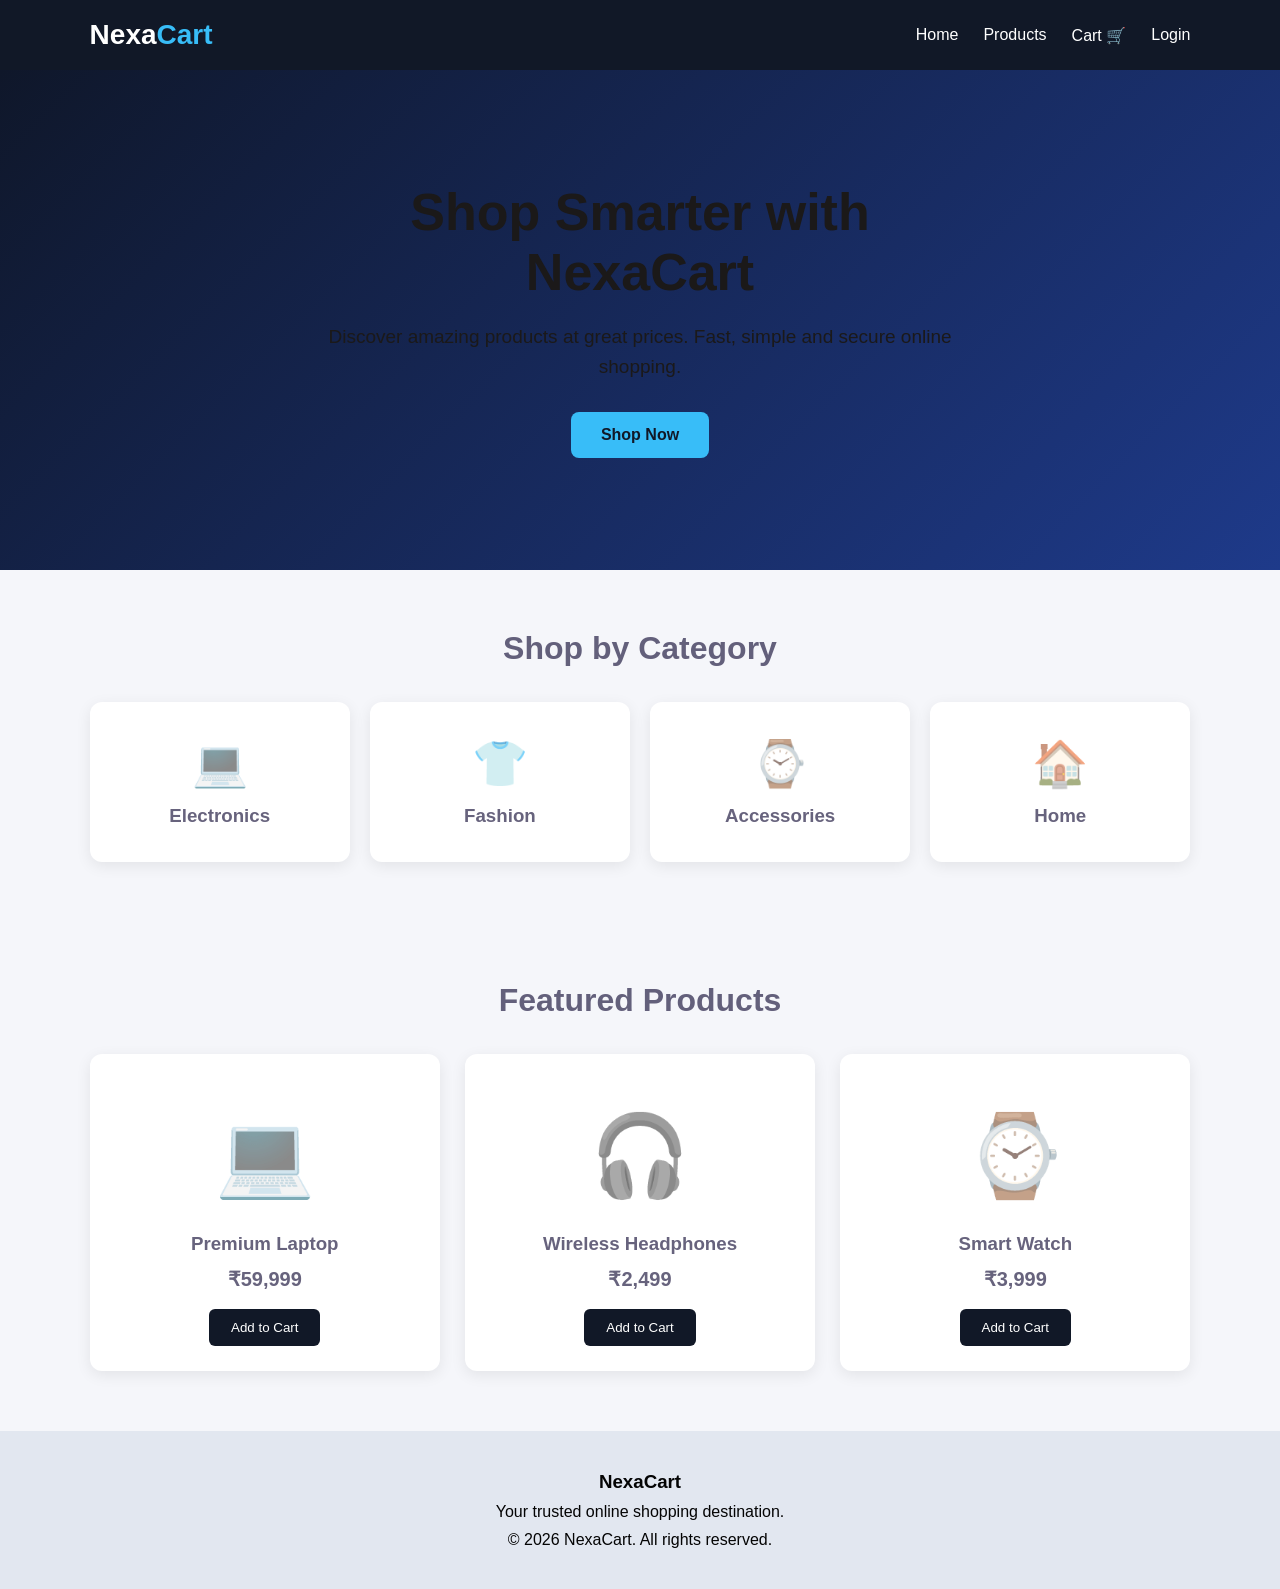
<file: index.html>
<!DOCTYPE html>
<html lang="en">
<head>
    <meta charset="UTF-8">
    <meta name="viewport" content="width=device-width, initial-scale=1.0">

    <title>NexaCart - Online Shopping</title>

    <link rel="stylesheet" href="css/style.css">
</head>

<body>

    <!-- Navigation Bar -->
    <header class="navbar">

        <div class="logo">
            Nexa<span>Cart</span>
        </div>

        <nav>
            <a href="index.html">Home</a>
            <a href="products.html">Products</a>
            <a href="cart.html">Cart 🛒</a>
            <a href="login.html">Login</a>
        </nav>

    </header>


    <!-- Hero Section -->
    <section class="hero">

        <div class="hero-content">

            <h1>Shop Smarter with NexaCart</h1>

            <p>
                Discover amazing products at great prices.
                Fast, simple and secure online shopping.
            </p>

            <a href="products.html" class="shop-btn">
                Shop Now
            </a>

        </div>

    </section>


    <!-- Categories -->
    <section class="categories">

        <h2>Shop by Category</h2>

        <div class="category-container">

            <div class="category-card">
                <div class="category-icon">💻</div>
                <h3>Electronics</h3>
            </div>

            <div class="category-card">
                <div class="category-icon">👕</div>
                <h3>Fashion</h3>
            </div>

            <div class="category-card">
                <div class="category-icon">⌚</div>
                <h3>Accessories</h3>
            </div>

            <div class="category-card">
                <div class="category-icon">🏠</div>
                <h3>Home</h3>
            </div>

        </div>

    </section>


    <!-- Featured Products -->
    <section class="featured">

        <h2>Featured Products</h2>

        <div class="product-container">

            <div class="product-card">

                <div class="product-image">💻</div>

                <h3>Premium Laptop</h3>

                <p class="price">₹59,999</p>

                <button onclick="addToCart('Premium Laptop', 59999)">
                    Add to Cart
                </button>

            </div>


            <div class="product-card">

                <div class="product-image">🎧</div>

                <h3>Wireless Headphones</h3>

                <p class="price">₹2,499</p>

                <button onclick="addToCart('Wireless Headphones', 2499)">
                    Add to Cart
                </button>

            </div>


            <div class="product-card">

                <div class="product-image">⌚</div>

                <h3>Smart Watch</h3>

                <p class="price">₹3,999</p>

                <button onclick="addToCart('Smart Watch', 3999)">
                    Add to Cart
                </button>

            </div>

        </div>

    </section>


    <!-- Footer -->
    <footer>

        <h3>NexaCart</h3>

        <p>
            Your trusted online shopping destination.
        </p>

        <p>
            © 2026 NexaCart. All rights reserved.
        </p>

    </footer>


    <script src="js/script.js"></script>

</body>
</html>
</file>
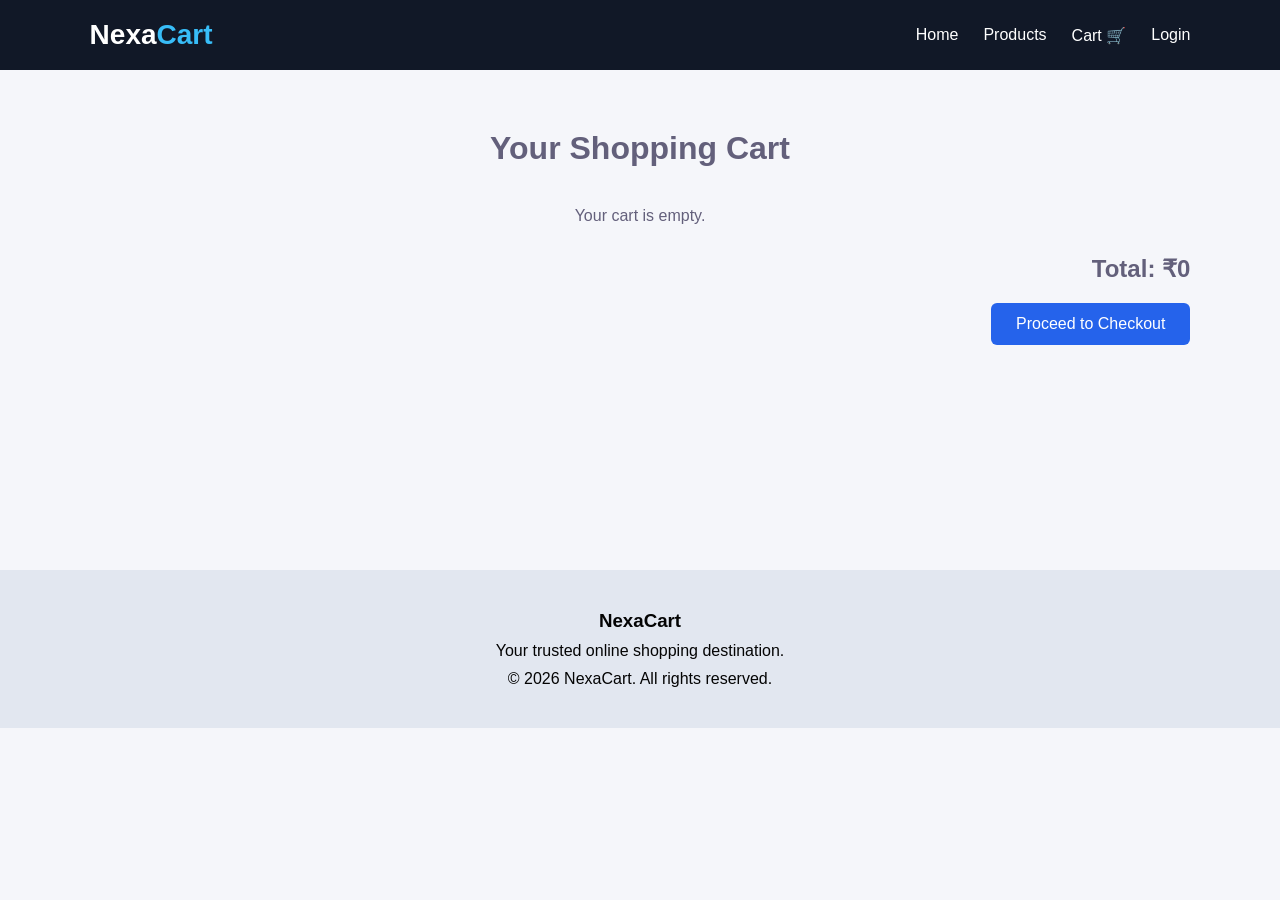
<file: cart.html>
<!DOCTYPE html>
<html lang="en">
<head>
    <meta charset="UTF-8">
    <meta name="viewport" content="width=device-width, initial-scale=1.0">

    <title>NexaCart - Cart</title>

    <link rel="stylesheet" href="css/style.css">
</head>

<body>

    <!-- Navigation -->
    <header class="navbar">

        <div class="logo">
            Nexa<span>Cart</span>
        </div>

        <nav>
            <a href="index.html">Home</a>
            <a href="products.html">Products</a>
            <a href="cart.html">Cart 🛒</a>
            <a href="login.html">Login</a>
        </nav>

    </header>


    <!-- Cart -->
    <section class="cart-section">

        <h2>Your Shopping Cart</h2>

        <div id="cart-items"></div>

        <div class="cart-summary">

            <h3>Total: ₹<span id="cart-total">0</span></h3>

            <button onclick="goToCheckout()" class="checkout-btn">
                Proceed to Checkout
            </button>

        </div>

    </section>


    <footer>

        <h3>NexaCart</h3>

        <p>Your trusted online shopping destination.</p>

        <p>© 2026 NexaCart. All rights reserved.</p>

    </footer>


    <script src="js/script.js"></script>

</body>
</html>
</file>
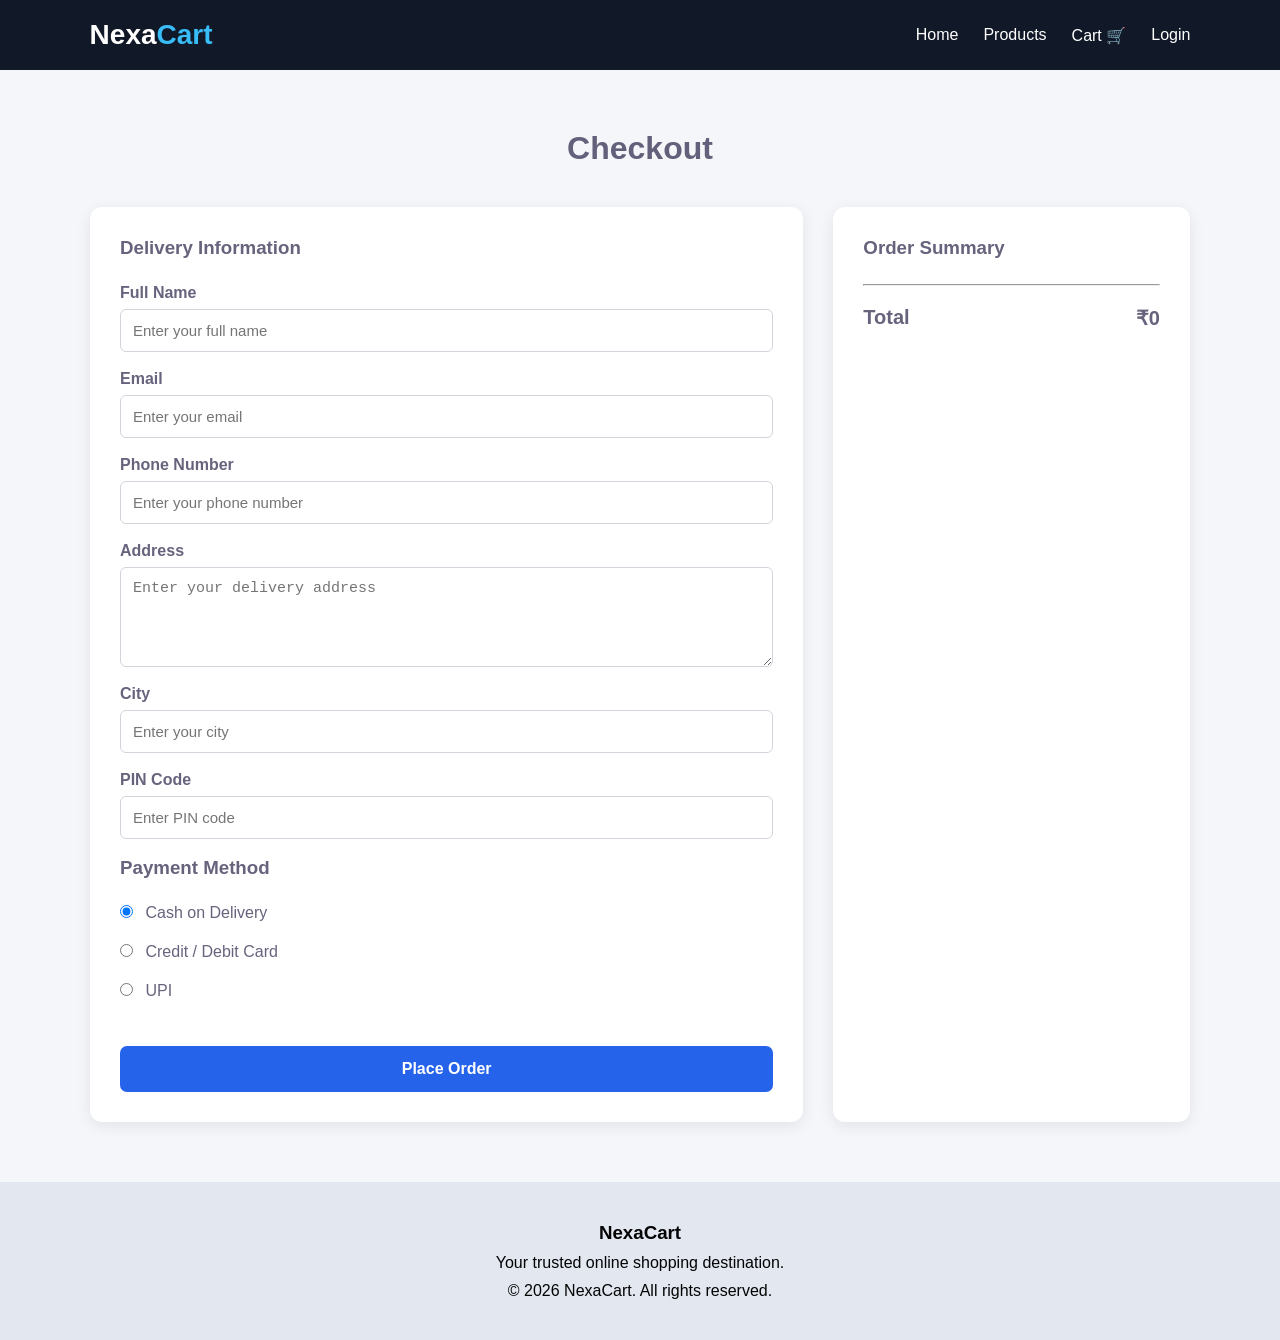
<file: checkout.html>
<!DOCTYPE html>
<html lang="en">
<head>
    <meta charset="UTF-8">
    <meta name="viewport" content="width=device-width, initial-scale=1.0">

    <title>NexaCart - Checkout</title>

    <link rel="stylesheet" href="css/style.css">
</head>

<body>

    <!-- Navigation -->
    <header class="navbar">

        <div class="logo">
            Nexa<span>Cart</span>
        </div>

        <nav>
            <a href="index.html">Home</a>
            <a href="products.html">Products</a>
            <a href="cart.html">Cart 🛒</a>
            <a href="login.html">Login</a>
        </nav>

    </header>


    <!-- Checkout -->
    <section class="checkout-section">

        <h2>Checkout</h2>

        <div class="checkout-container">

            <!-- Customer Details -->
            <div class="customer-details">

                <h3>Delivery Information</h3>

                <form id="checkout-form">

                    <label>Full Name</label>
                    <input
                        type="text"
                        id="full-name"
                        placeholder="Enter your full name"
                        required
                    >

                    <label>Email</label>
                    <input
                        type="email"
                        id="email"
                        placeholder="Enter your email"
                        required
                    >

                    <label>Phone Number</label>
                    <input
                        type="tel"
                        id="phone"
                        placeholder="Enter your phone number"
                        required
                    >

                    <label>Address</label>
                    <textarea
                        id="address"
                        placeholder="Enter your delivery address"
                        required
                    ></textarea>

                    <label>City</label>
                    <input
                        type="text"
                        id="city"
                        placeholder="Enter your city"
                        required
                    >

                    <label>PIN Code</label>
                    <input
                        type="text"
                        id="pincode"
                        placeholder="Enter PIN code"
                        required
                    >

                    <h3>Payment Method</h3>

                    <div class="payment-options">

                        <label>
                            <input
                                type="radio"
                                name="payment"
                                value="cod"
                                checked
                            >
                            Cash on Delivery
                        </label>

                        <label>
                            <input
                                type="radio"
                                name="payment"
                                value="card"
                            >
                            Credit / Debit Card
                        </label>

                        <label>
                            <input
                                type="radio"
                                name="payment"
                                value="upi"
                            >
                            UPI
                        </label>

                    </div>

                    <button
                        type="submit"
                        class="place-order-btn"
                    >
                        Place Order
                    </button>

                </form>

            </div>


            <!-- Order Summary -->
            <div class="order-summary">

                <h3>Order Summary</h3>

                <div id="checkout-items"></div>

                <hr>

                <div class="total-row">
                    <strong>Total</strong>

                    <strong>
                        ₹<span id="checkout-total">0</span>
                    </strong>
                </div>

            </div>

        </div>

    </section>


    <footer>

        <h3>NexaCart</h3>

        <p>Your trusted online shopping destination.</p>

        <p>© 2026 NexaCart. All rights reserved.</p>

    </footer>


    <script src="js/script.js"></script>

</body>
</html>
</file>
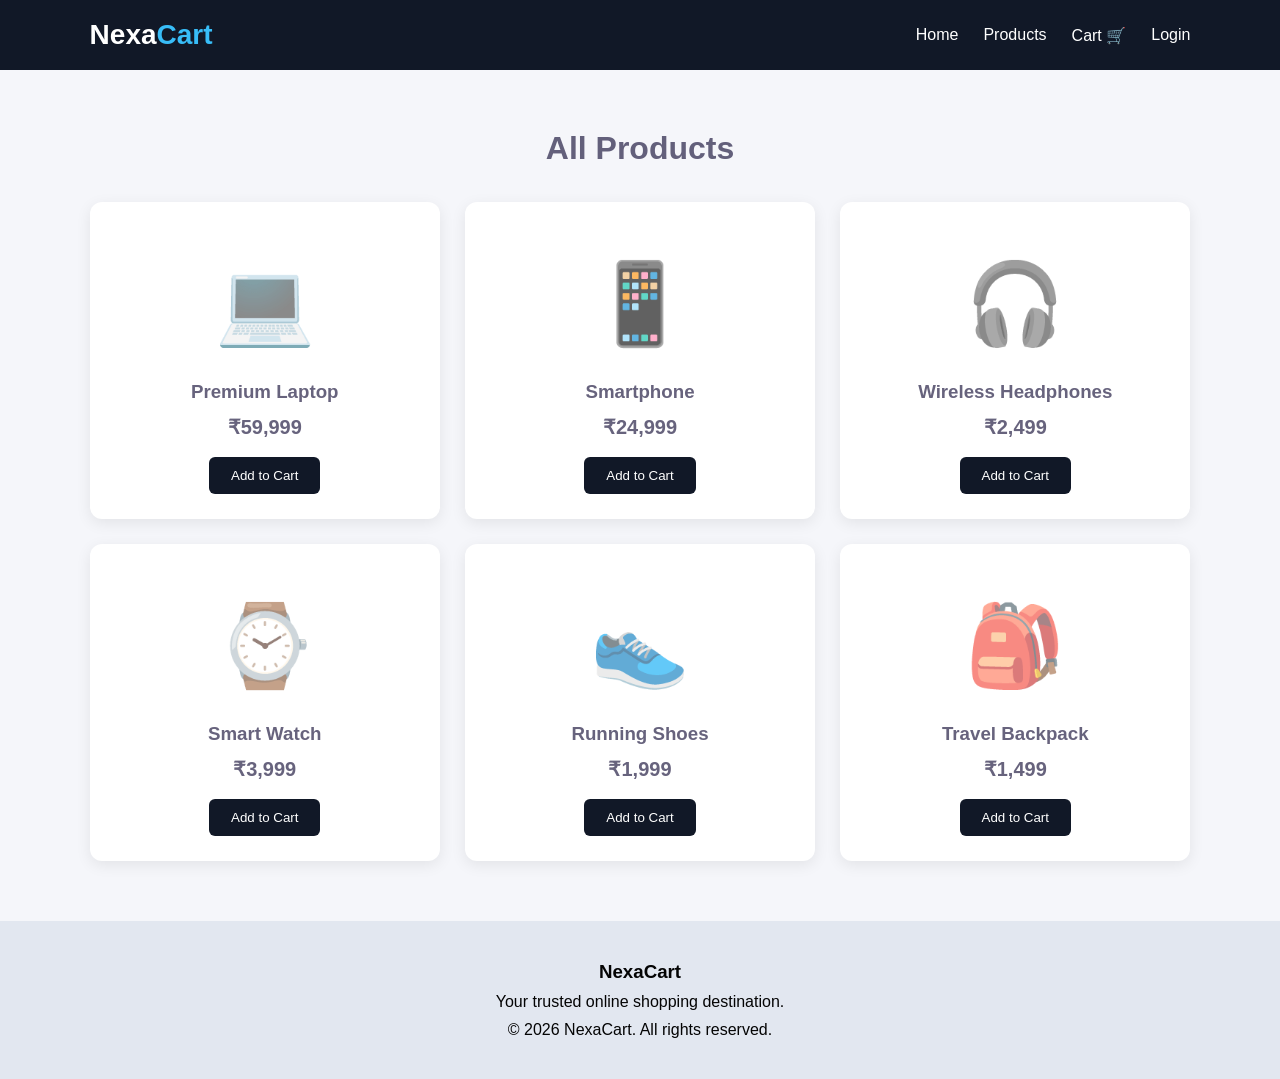
<file: products.html>
<!DOCTYPE html>
<html lang="en">
<head>
    <meta charset="UTF-8">
    <meta name="viewport" content="width=device-width, initial-scale=1.0">

    <title>NexaCart - Products</title>

    <link rel="stylesheet" href="css/style.css">
</head>

<body>

    <!-- Navigation -->
    <header class="navbar">

        <div class="logo">
            Nexa<span>Cart</span>
        </div>

        <nav>
            <a href="index.html">Home</a>
            <a href="products.html">Products</a>
            <a href="cart.html">Cart 🛒</a>
            <a href="login.html">Login</a>
        </nav>

    </header>


    <!-- Products Section -->
    <section class="featured">

        <h2>All Products</h2>

        <div class="product-container">

            <div class="product-card">
                <div class="product-image">💻</div>
                <h3>Premium Laptop</h3>
                <p class="price">₹59,999</p>
                <button onclick="addToCart('Premium Laptop', 59999)">
                    Add to Cart
                </button>
            </div>

            <div class="product-card">
                <div class="product-image">📱</div>
                <h3>Smartphone</h3>
                <p class="price">₹24,999</p>
                <button onclick="addToCart('Smartphone', 24999)">
                    Add to Cart
                </button>
            </div>

            <div class="product-card">
                <div class="product-image">🎧</div>
                <h3>Wireless Headphones</h3>
                <p class="price">₹2,499</p>
                <button onclick="addToCart('Wireless Headphones', 2499)">
                    Add to Cart
                </button>
            </div>

            <div class="product-card">
                <div class="product-image">⌚</div>
                <h3>Smart Watch</h3>
                <p class="price">₹3,999</p>
                <button onclick="addToCart('Smart Watch', 3999)">
                    Add to Cart
                </button>
            </div>

            <div class="product-card">
                <div class="product-image">👟</div>
                <h3>Running Shoes</h3>
                <p class="price">₹1,999</p>
                <button onclick="addToCart('Running Shoes', 1999)">
                    Add to Cart
                </button>
            </div>

            <div class="product-card">
                <div class="product-image">🎒</div>
                <h3>Travel Backpack</h3>
                <p class="price">₹1,499</p>
                <button onclick="addToCart('Travel Backpack', 1499)">
                    Add to Cart
                </button>
            </div>

        </div>

    </section>


    <footer>

        <h3>NexaCart</h3>

        <p>Your trusted online shopping destination.</p>

        <p>© 2026 NexaCart. All rights reserved.</p>

    </footer>


    <script src="js/script.js"></script>

</body>
</html>
</file>
<file: css/style.css>
* {
    margin: 0;
    padding: 0;
    box-sizing: border-box;
}

body {
    font-family: Arial, sans-serif;
    background: #f5f6fa;
    color: #08022c9d;
}

/* Navbar */

.navbar {
    height: 70px;
    background: #111827;
    display: flex;
    justify-content: space-between;
    align-items: center;
    padding: 0 7%;
}

.logo {
    font-size: 28px;
    font-weight: bold;
    color: white;
}

.logo span {
    color: #38bdf8;
}

.navbar nav {
    display: flex;
    gap: 25px;
}

.navbar nav a {
    color: white;
    text-decoration: none;
    font-size: 16px;
}

.navbar nav a:hover {
    color: #38bdf8;
}


/* Hero */

.hero {
    min-height: 500px;
    display: flex;
    justify-content: center;
    align-items: center;
    text-align: center;

    background: linear-gradient(
        135deg,
        #0f172a,
        #1e3a8a
    );

    color: rgb(27, 25, 25);
}

.hero-content {
    max-width: 700px;
    padding: 30px;
}

.hero h1 {
    font-size: 52px;
    margin-bottom: 20px;
}

.hero p {
    font-size: 19px;
    line-height: 1.6;
    margin-bottom: 30px;
}

.shop-btn {
    display: inline-block;
    padding: 14px 30px;
    background: #38bdf8;
    color: #111827;
    text-decoration: none;
    border-radius: 8px;
    font-weight: bold;
}


/* Sections */

.categories,
.featured {
    padding: 60px 7%;
    text-align: center;
}

.categories h2,
.featured h2 {
    font-size: 32px;
    margin-bottom: 35px;
}


/* Categories */

.category-container {
    display: grid;
    grid-template-columns: repeat(4, 1fr);
    gap: 20px;
}

.category-card {
    background: white;
    padding: 35px 20px;
    border-radius: 12px;
    box-shadow: 0 4px 15px rgba(0,0,0,0.08);
}

.category-icon {
    font-size: 45px;
    margin-bottom: 15px;
}


/* Products */

.product-container {
    display: grid;
    grid-template-columns: repeat(3, 1fr);
    gap: 25px;
}

.product-card {
    background: white;
    padding: 25px;
    border-radius: 12px;
    box-shadow: 0 4px 15px rgba(0,0,0,0.08);
}

.product-image {
    font-size: 80px;
    padding: 30px;
}

.product-card h3 {
    margin-bottom: 12px;
}

.price {
    font-size: 20px;
    font-weight: bold;
    margin-bottom: 18px;
}

.product-card button {
    padding: 11px 22px;
    border: none;
    border-radius: 6px;
    background: #111827;
    color: white;
    cursor: pointer;
}

.product-card button:hover {
    background: #2563eb;
}


/* Footer */

footer {
    background: #e2e7f0;
    color: rgb(4, 4, 4);
    text-align: center;
    padding: 40px;
}

footer p {
    margin-top: 10px;
}


/* Mobile */

@media (max-width: 768px) {

    .navbar {
        flex-direction: column;
        height: auto;
        padding: 20px;
        gap: 15px;
    }

    .navbar nav {
        gap: 12px;
        flex-wrap: wrap;
        justify-content: center;
    }

    .hero h1 {
        font-size: 36px;
    }

    .category-container {
        grid-template-columns: repeat(2, 1fr);
    }

    .product-container {
        grid-template-columns: 1fr;
    }

}
/* Cart */

.cart-section {
    min-height: 500px;
    padding: 60px 7%;
}

.cart-section h2 {
    text-align: center;
    font-size: 32px;
    margin-bottom: 40px;
}

.cart-item {
    background: white;
    padding: 20px;
    margin-bottom: 15px;
    border-radius: 10px;

    display: flex;
    justify-content: space-between;
    align-items: center;

    box-shadow: 0 3px 10px rgba(0,0,0,0.08);
}

.cart-item h3 {
    margin-bottom: 8px;
}

.remove-btn {
    background: #dc2626;
    color: white;
    border: none;
    padding: 8px 15px;
    border-radius: 5px;
    cursor: pointer;
}

.cart-summary {
    margin-top: 30px;
    text-align: right;
}

.cart-summary h3 {
    font-size: 24px;
    margin-bottom: 20px;
}

.checkout-btn {
    padding: 12px 25px;
    background: #2563eb;
    color: white;
    border: none;
    border-radius: 6px;
    cursor: pointer;
    font-size: 16px;
}
/* Checkout */

.checkout-section {
    padding: 60px 7%;
    min-height: 600px;
}

.checkout-section > h2 {
    text-align: center;
    font-size: 32px;
    margin-bottom: 40px;
}

.checkout-container {
    display: grid;
    grid-template-columns: 2fr 1fr;
    gap: 30px;
    max-width: 1100px;
    margin: auto;
}

.customer-details,
.order-summary {
    background: white;
    padding: 30px;
    border-radius: 12px;
    box-shadow: 0 4px 15px rgba(0,0,0,0.08);
}

.customer-details h3,
.order-summary h3 {
    margin-bottom: 25px;
}

#checkout-form {
    display: flex;
    flex-direction: column;
}

#checkout-form label {
    margin-bottom: 7px;
    font-weight: bold;
}

#checkout-form input,
#checkout-form textarea {
    padding: 12px;
    margin-bottom: 18px;
    border: 1px solid #d1d5db;
    border-radius: 6px;
    font-size: 15px;
}

#checkout-form textarea {
    min-height: 100px;
    resize: vertical;
}

.payment-options {
    margin-bottom: 25px;
}

.payment-options label {
    display: block;
    margin-bottom: 12px;
    font-weight: normal !important;
}

.payment-options input {
    margin-right: 8px;
}

.place-order-btn {
    padding: 14px;
    border: none;
    border-radius: 7px;
    background: #2563eb;
    color: white;
    font-size: 16px;
    font-weight: bold;
    cursor: pointer;
}

.place-order-btn:hover {
    background: #1d4ed8;
}

.checkout-item {
    display: flex;
    justify-content: space-between;
    padding: 12px 0;
    border-bottom: 1px solid #e5e7eb;
}

.total-row {
    display: flex;
    justify-content: space-between;
    margin-top: 20px;
    font-size: 20px;
}


/* Mobile Checkout */

@media (max-width: 768px) {

    .checkout-container {
        grid-template-columns: 1fr;
    }

}
</file>
